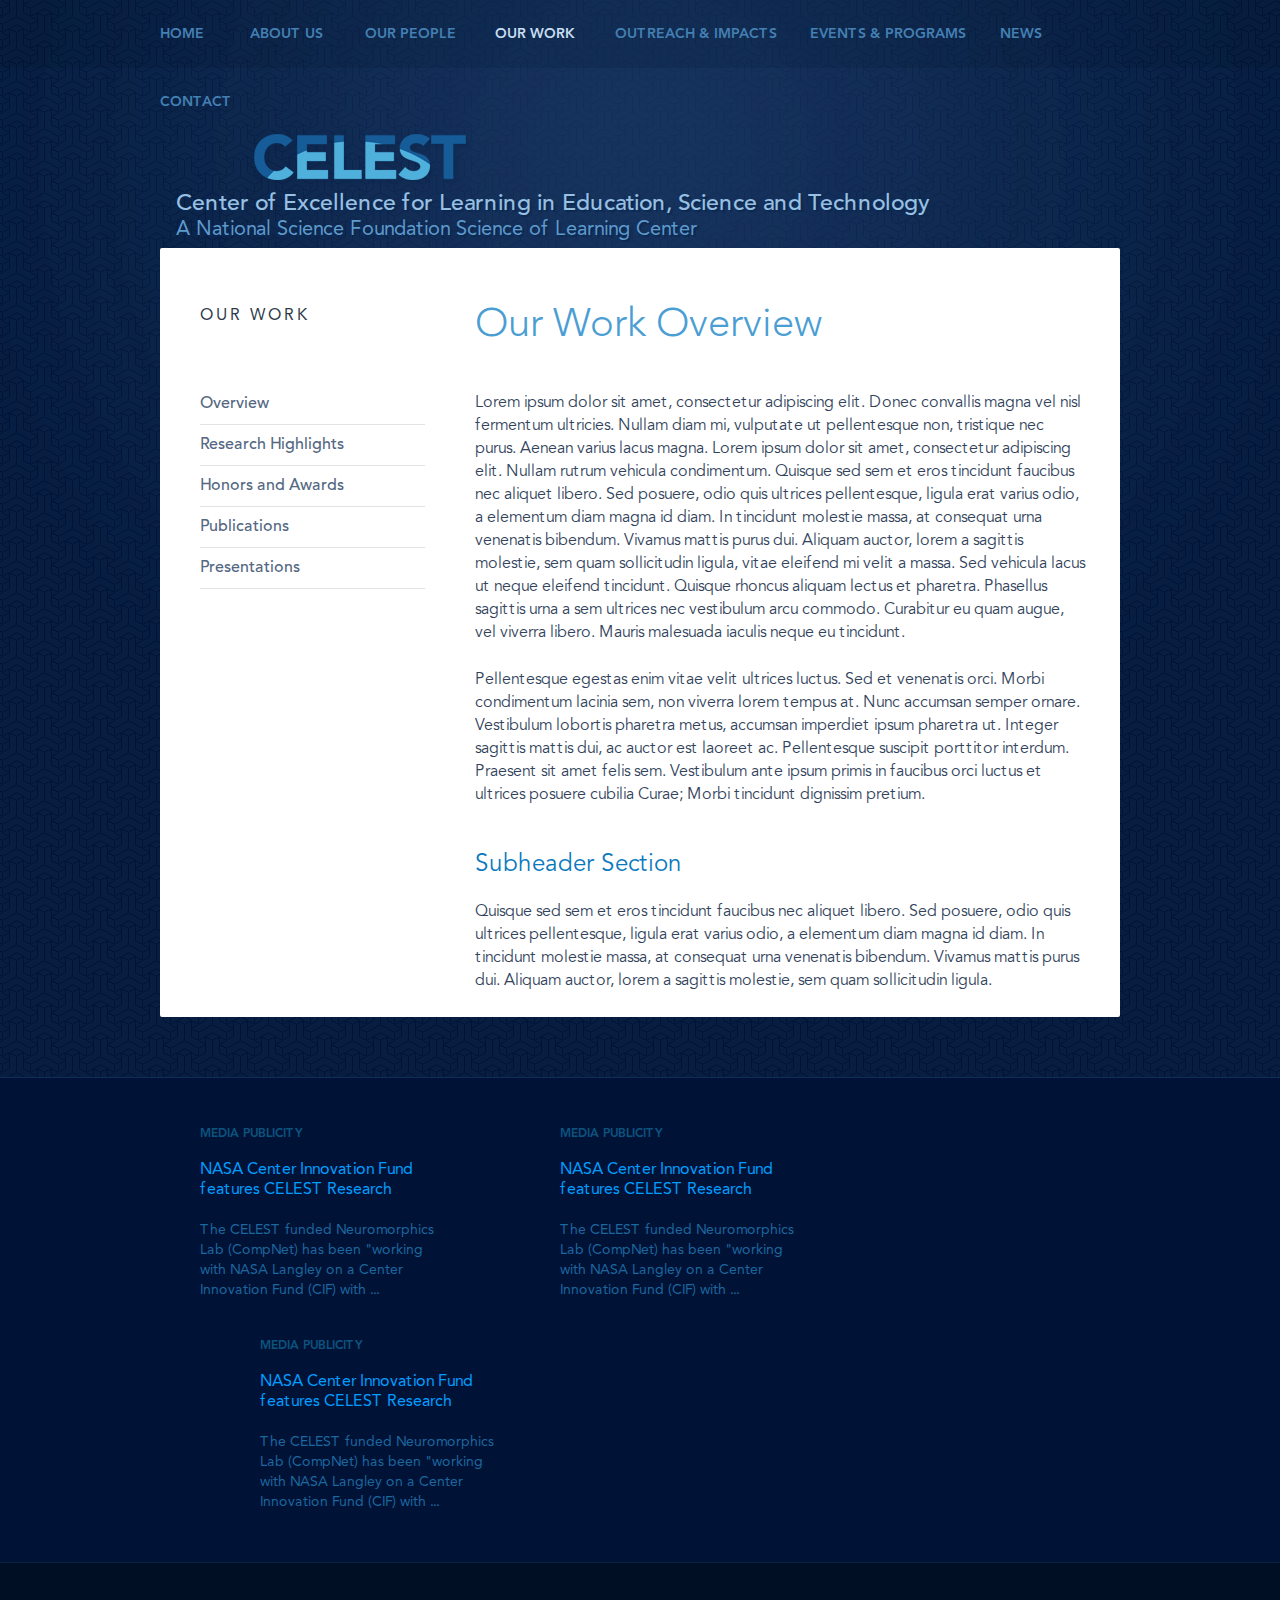
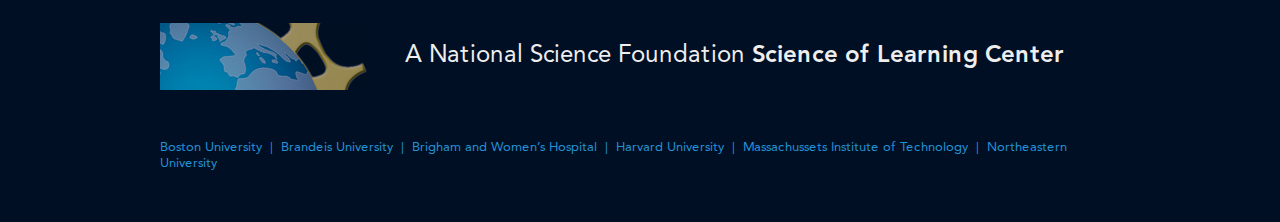
<file: index.html>
<!DOCTYPE html>
<html>
<head>

  <meta charset="utf-8" />
  <meta http-equiv="X-UA-Compatible" content="IE=edge,chrome=1" />
  <meta name="viewport" content="width=device-width, initial-scale=1.0, maximum-scale=1.0">

  <title>CELEST</title>

  <link rel="stylesheet" type="text/css" href="css/skeleton.css"/>
  <link rel="stylesheet" type="text/css" href="css/main.css"/>

</head>
<body>

	<div id="top-sections-container">
		<div id="top-sections">

			<header>

				<ul id="nav" class="container">
					<li><a class="home" href="#">Home</a></li>
					<li><a class="about-us" href="#">About Us</a></li>
					<li><a class="our-people" href="#">Our People</a></li>
					<li class="selected"><a class="our-work" href="#">Our work</a></li>
					<li><a class="outreach-and-impacts" href="#">Outreach &amp; Impacts</a></li>
					<li><a class="events-and-programs" href="#">Events &amp; Programs</a></li>
					<li><a class="news" href="#">News</a></li>
					<li><a class="contact"  href="#">Contact</a></li>
				</ul>

				<section id="nav-mobile" class="container">
					<form action="" method="post">	
						<select>
							<option value="">Navigation</option>
							<option value="">&nbsp;</option>
							<option value="/">Home</option>
							<option value="/about-us">About Us</option>
							<option value="/our-people">Our People</option>
							<option value="/our-work">Our Work</option>
							<option value="/outreach-and-impacts">Outreach &amp; Impacts</option>
							<option value="/events-and-programs">Events &amp; Programs</option>
							<option value="/news">News</option>
							<option value="/contact">Contact</option>
						</select>
					</form>
				</section>

			</header>

			<section id="logo-section">
				<div id="logo-content" class="container">
					<a id="logo" href="/">CELEST</a>
					<div id="logo-subheader">
						<span id="subheader-celest">Center of Excellence for Learning in Education, Science and Technology</span>
						<span id="subheader-nsf">A National Science Foundation Science of Learning Center</span>
					</div>
				</div>
			</section>

			<section id="main" class="container clearfix">
				<section id="sidebar" class="five columns alpha">
					<h3>Our Work</h3>
					<ul id="sidenav">
						<li><a href="#">Overview</a></li>
						<li><a href="#">Research Highlights</a></li>
						<li><a href="#">Honors and Awards</a></li>
						<li class="selected"><a href="#">Publications</a></li>
						<li><a href="#">Presentations</a></li>
					</ul>
				</section>

				<section id="content-container" class="eleven columns omega">
					<section id="content">

						<h1>Our Work Overview</h1>

						<p>Lorem ipsum dolor sit amet, consectetur adipiscing elit. Donec convallis magna vel nisl fermentum ultricies. Nullam diam mi, vulputate ut pellentesque non, tristique nec purus. Aenean varius lacus magna. Lorem ipsum dolor sit amet, consectetur adipiscing elit. Nullam rutrum vehicula condimentum. Quisque sed sem et eros tincidunt faucibus nec aliquet libero. Sed posuere, odio quis ultrices pellentesque, ligula erat varius odio, a elementum diam magna id diam. In tincidunt molestie massa, at consequat urna venenatis bibendum. Vivamus mattis purus dui. Aliquam auctor, lorem a sagittis molestie, sem quam sollicitudin ligula, vitae eleifend mi velit a massa. Sed vehicula lacus ut neque eleifend tincidunt. Quisque rhoncus aliquam lectus et pharetra. Phasellus sagittis urna a sem ultrices nec vestibulum arcu commodo. Curabitur eu quam augue, vel viverra libero. Mauris malesuada iaculis neque eu tincidunt.</p>

						<p>Pellentesque egestas enim vitae velit ultrices luctus. Sed et venenatis orci. Morbi condimentum lacinia sem, non viverra lorem tempus at. Nunc accumsan semper ornare. Vestibulum lobortis pharetra metus, accumsan imperdiet ipsum pharetra ut. Integer sagittis mattis dui, ac auctor est laoreet ac. Pellentesque suscipit porttitor interdum. Praesent sit amet felis sem. Vestibulum ante ipsum primis in faucibus orci luctus et ultrices posuere cubilia Curae; Morbi tincidunt dignissim pretium.</p>

						<h2>Subheader Section</h2>

						<p>Quisque sed sem et eros tincidunt faucibus nec aliquet libero. Sed posuere, odio quis ultrices pellentesque, ligula erat varius odio, a elementum diam magna id diam. In tincidunt molestie massa, at consequat urna venenatis bibendum. Vivamus mattis purus dui. Aliquam auctor, lorem a sagittis molestie, sem quam sollicitudin ligula.</p>

					</section>
				</section>
			</section>

		</div>
	</div>

	<section id="news-footer">
		<section class="container">
			<section id="news-footer-articles">

				<article class="news-item one-third column alpha">
					<span class="news-section">Media Publicity</span>
					<a href="#" class="news-title">NASA Center Innovation Fund features CELEST Research</a>
					<span class="news-description">The CELEST funded Neuromorphics Lab (CompNet) has been "working with NASA Langley on a Center Innovation Fund (CIF) with ...</span>
				</article>

				<article class="news-item one-third column">
					<span class="news-section">Media Publicity</span>
					<a href="#" class="news-title">NASA Center Innovation Fund features CELEST Research</a>
					<span class="news-description">The CELEST funded Neuromorphics Lab (CompNet) has been "working with NASA Langley on a Center Innovation Fund (CIF) with ...</span>
				</article>

				<article class="news-item one-third column omega">
					<span class="news-section">Media Publicity</span>
					<a href="#" class="news-title">NASA Center Innovation Fund features CELEST Research</a>
					<span class="news-description">The CELEST funded Neuromorphics Lab (CompNet) has been "working with NASA Langley on a Center Innovation Fund (CIF) with ...</span>
				</article>

			</section>
		</section>
	</section>

	<footer>
		<section class="container">
			<a id="nsf-footer" href="#">A National Science Foundation <span class="highlight">Science of Learning Center</span></a>
			<div class="universities">
				<a href="http://bu.edu">Boston University</a>&nbsp;&nbsp;|&nbsp;&nbsp;<a href="http://brandeis.edu">Brandeis University</a>&nbsp;&nbsp;|&nbsp;&nbsp;<a href="http://www.brighamandwomens.org/">Brigham and Women&rsquo;s Hospital</a>&nbsp;&nbsp;|&nbsp;&nbsp;<a href="http://harvard.edu">Harvard University</a>&nbsp;&nbsp;|&nbsp;&nbsp;<a href="http://mit.edu">Massachussets Institute of Technology</a>&nbsp;&nbsp;|&nbsp;&nbsp;<a href="http://neu.edu">Northeastern University</a>
			</div>
		</section>
	</footer>

</body>
</html>
</file>
<file: css/skeleton.css>
/*
* Skeleton V1.2
* Copyright 2011, Dave Gamache
* www.getskeleton.com
* Free to use under the MIT license.
* http://www.opensource.org/licenses/mit-license.php
* 6/20/2012
*/


/* Table of Contents
==================================================
    #Base 960 Grid
    #Tablet (Portrait)
    #Mobile (Portrait)
    #Mobile (Landscape)
    #Clearing */



/* #Base 960 Grid
================================================== */

    .container                                  { position: relative; width: 960px; margin: 0 auto; padding: 0; }
    .container .column,
    .container .columns                         { float: left; display: inline; margin-left: 10px; margin-right: 10px; }
    .row                                        { margin-bottom: 20px; }

    /* Nested Column Classes */
    .column.alpha, .columns.alpha               { margin-left: 0; }
    .column.omega, .columns.omega               { margin-right: 0; }

    /* Base Grid */
    .container .one.column,
    .container .one.columns                     { width: 40px;  }
    .container .two.columns                     { width: 100px; }
    .container .three.columns                   { width: 160px; }
    .container .four.columns                    { width: 220px; }
    .container .five.columns                    { width: 280px; }
    .container .six.columns                     { width: 340px; }
    .container .seven.columns                   { width: 400px; }
    .container .eight.columns                   { width: 460px; }
    .container .nine.columns                    { width: 520px; }
    .container .ten.columns                     { width: 580px; }
    .container .eleven.columns                  { width: 640px; }
    .container .twelve.columns                  { width: 700px; }
    .container .thirteen.columns                { width: 760px; }
    .container .fourteen.columns                { width: 820px; }
    .container .fifteen.columns                 { width: 880px; }
    .container .sixteen.columns                 { width: 940px; }

    .container .one-third.column                { width: 300px; }
    .container .two-thirds.column               { width: 620px; }

    /* Offsets */
    .container .offset-by-one                   { padding-left: 60px;  }
    .container .offset-by-two                   { padding-left: 120px; }
    .container .offset-by-three                 { padding-left: 180px; }
    .container .offset-by-four                  { padding-left: 240px; }
    .container .offset-by-five                  { padding-left: 300px; }
    .container .offset-by-six                   { padding-left: 360px; }
    .container .offset-by-seven                 { padding-left: 420px; }
    .container .offset-by-eight                 { padding-left: 480px; }
    .container .offset-by-nine                  { padding-left: 540px; }
    .container .offset-by-ten                   { padding-left: 600px; }
    .container .offset-by-eleven                { padding-left: 660px; }
    .container .offset-by-twelve                { padding-left: 720px; }
    .container .offset-by-thirteen              { padding-left: 780px; }
    .container .offset-by-fourteen              { padding-left: 840px; }
    .container .offset-by-fifteen               { padding-left: 900px; }



/* #Tablet (Portrait)
================================================== */

    /* Note: Design for a width of 768px */

    @media only screen and (min-width: 768px) and (max-width: 959px) {
        .container                                  { width: 768px; }
        .container .column,
        .container .columns                         { margin-left: 10px; margin-right: 10px;  }
        .column.alpha, .columns.alpha               { margin-left: 0; margin-right: 10px; }
        .column.omega, .columns.omega               { margin-right: 0; margin-left: 10px; }
        .alpha.omega                                { margin-left: 0; margin-right: 0; }

        .container .one.column,
        .container .one.columns                     { width: 28px; }
        .container .two.columns                     { width: 76px; }
        .container .three.columns                   { width: 124px; }
        .container .four.columns                    { width: 172px; }
        .container .five.columns                    { width: 220px; }
        .container .six.columns                     { width: 268px; }
        .container .seven.columns                   { width: 316px; }
        .container .eight.columns                   { width: 364px; }
        .container .nine.columns                    { width: 412px; }
        .container .ten.columns                     { width: 460px; }
        .container .eleven.columns                  { width: 508px; }
        .container .twelve.columns                  { width: 556px; }
        .container .thirteen.columns                { width: 604px; }
        .container .fourteen.columns                { width: 652px; }
        .container .fifteen.columns                 { width: 700px; }
        .container .sixteen.columns                 { width: 748px; }

        .container .one-third.column                { width: 236px; }
        .container .two-thirds.column               { width: 492px; }

        /* Offsets */
        .container .offset-by-one                   { padding-left: 48px; }
        .container .offset-by-two                   { padding-left: 96px; }
        .container .offset-by-three                 { padding-left: 144px; }
        .container .offset-by-four                  { padding-left: 192px; }
        .container .offset-by-five                  { padding-left: 240px; }
        .container .offset-by-six                   { padding-left: 288px; }
        .container .offset-by-seven                 { padding-left: 336px; }
        .container .offset-by-eight                 { padding-left: 384px; }
        .container .offset-by-nine                  { padding-left: 432px; }
        .container .offset-by-ten                   { padding-left: 480px; }
        .container .offset-by-eleven                { padding-left: 528px; }
        .container .offset-by-twelve                { padding-left: 576px; }
        .container .offset-by-thirteen              { padding-left: 624px; }
        .container .offset-by-fourteen              { padding-left: 672px; }
        .container .offset-by-fifteen               { padding-left: 720px; }
    }


/*  #Mobile (Portrait)
================================================== */

    /* Note: Design for a width of 320px */

    @media only screen and (max-width: 767px) {
        .container { width: 300px; }
        .container .columns,
        .container .column { margin: 0; }

        .container .one.column,
        .container .one.columns,
        .container .two.columns,
        .container .three.columns,
        .container .four.columns,
        .container .five.columns,
        .container .six.columns,
        .container .seven.columns,
        .container .eight.columns,
        .container .nine.columns,
        .container .ten.columns,
        .container .eleven.columns,
        .container .twelve.columns,
        .container .thirteen.columns,
        .container .fourteen.columns,
        .container .fifteen.columns,
        .container .sixteen.columns,
        .container .one-third.column,
        .container .two-thirds.column  { width: 300px; }

        /* Offsets */
        .container .offset-by-one,
        .container .offset-by-two,
        .container .offset-by-three,
        .container .offset-by-four,
        .container .offset-by-five,
        .container .offset-by-six,
        .container .offset-by-seven,
        .container .offset-by-eight,
        .container .offset-by-nine,
        .container .offset-by-ten,
        .container .offset-by-eleven,
        .container .offset-by-twelve,
        .container .offset-by-thirteen,
        .container .offset-by-fourteen,
        .container .offset-by-fifteen { padding-left: 0; }

    }


/* #Mobile (Landscape)
================================================== */

    /* Note: Design for a width of 480px */

    @media only screen and (min-width: 480px) and (max-width: 767px) {
        .container { width: 420px; }
        .container .columns,
        .container .column { margin: 0; }

        .container .one.column,
        .container .one.columns,
        .container .two.columns,
        .container .three.columns,
        .container .four.columns,
        .container .five.columns,
        .container .six.columns,
        .container .seven.columns,
        .container .eight.columns,
        .container .nine.columns,
        .container .ten.columns,
        .container .eleven.columns,
        .container .twelve.columns,
        .container .thirteen.columns,
        .container .fourteen.columns,
        .container .fifteen.columns,
        .container .sixteen.columns,
        .container .one-third.column,
        .container .two-thirds.column { width: 420px; }
    }


/* #Clearing
================================================== */

    /* Self Clearing Goodness */
    .container:after { content: "\0020"; display: block; height: 0; clear: both; visibility: hidden; }

    /* Use clearfix class on parent to clear nested columns,
    or wrap each row of columns in a <div class="row"> */
    .clearfix:before,
    .clearfix:after,
    .row:before,
    .row:after {
      content: '\0020';
      display: block;
      overflow: hidden;
      visibility: hidden;
      width: 0;
      height: 0; }
    .row:after,
    .clearfix:after {
      clear: both; }
    .row,
    .clearfix {
      zoom: 1; }

    /* You can also use a <br class="clear" /> to clear columns */
    .clear {
      clear: both;
      display: block;
      overflow: hidden;
      visibility: hidden;
      width: 0;
      height: 0;
    }
</file>
<file: css/main.css>
/* Fonts
============================================================================ */

@font-face {
  font-family: 'Avenir Light';
  src: url('../fonts/AvenirLTStd-Light.woff') format('woff'), url('../fonts/AvenirLTStd-Light.ttf') format('truetype');
}

@font-face {
  font-family: 'Avenir Book';
  src: url('../fonts/AvenirLTStd-Book.woff') format('woff'), url('../fonts/AvenirLTStd-Book.ttf') format('truetype');
}

@font-face {
  font-family: 'Avenir Roman';
  src: url('../fonts/AvenirLTStd-Roman.woff') format('woff'), url('../fonts/AvenirLTStd-Roman.ttf') format('truetype');
}

@font-face {
  font-family: 'Avenir Medium';
  src: url('../fonts/AvenirLTStd-Medium.woff') format('woff'), url('../fonts/AvenirLTStd-Medium.ttf') format('truetype');
}

@font-face {
  font-family: 'Avenir Heavy';
  src: url('../fonts/AvenirLTStd-Heavy.woff') format('woff'), url('../fonts/AvenirLTStd-Heavy.ttf') format('truetype');
}


/* Universals
============================================================================ */

html, body {
	margin: 0px;
	padding: 0px;
	-webkit-font-smoothing: antialiased;
}

body {
	background: #000f23;
	font: 19px/25px 'Avenir Book', 'Avenir', 'Helvetica', sans-serif;
}

a {
	text-decoration: none;
}


/* Structure
============================================================================ */

div#top-sections-container {
	background: #071f41 url('../images/background-pattern-with-background-color.gif') top center repeat;
}

	div#top-sections {
		background: url('../images/background-radial-60-percent-opacity.png') top center no-repeat;
		padding: 0px 0px 60px 0px;
	}

		header {
			background: rgba(3, 16, 35, 0.12);
			height: 68px;
			width: 100%;
		}

		section#logo-section {

		}

			div#logo-content {
				height: 59px;
				margin: 0px auto;
				padding: 62px 0px 59px 0px;
			}

	section#main {
		background: #fff;
		border-radius: 2px;
		padding: 60px 0px 0px 0px;
	}

		section#sidebar {

		}

		section#content-container {

		}

			section#content {
				color: #32435b;
				margin: 0px 15px 0px 15px;
			}

	section#news-footer {
		background: #001337;
		border-top: 1px solid #102d56;
		padding: 30px 0px;
	}

	footer {
		background: #000f23;
		border-top: 1px solid #092041;
		padding: 60px 0px 50px 0px;
	}


/* Header
============================================================================ */

#nav {
	list-style: none;
	margin: 0px auto;
	padding: 0px;
}

	#nav li {
		display: block;
		float: left;
	}

		#nav li a {
			color: #4480b3;
			display: inline-block;
			font: normal 14px/68px 'Avenir Heavy', 'Avenir', 'Helvetica', sans-serif;
			text-decoration: none;
			text-transform: uppercase;
		}

			#nav li.selected a {
				color: #c6ddf1;
			}

			#nav li a.home { width: 90px; }
			#nav li a.about-us { width: 115px; }
			#nav li a.our-people { width: 130px; }
			#nav li a.our-work { width: 120px; }
			#nav li a.outreach-and-impacts { width: 195px; }
			#nav li a.events-and-programs { width: 190px; }
			#nav li a.news { width: 85px; }
			#nav li a.contact { width: 90px; }

			@media only screen and (min-width: 768px) and (max-width: 1040px)  {
				#nav li a { font-size: 12px; }
				#nav li a.home { width: 56px; }
				#nav li a.about-us { width: 81px; }
				#nav li a.our-people { width: 96px; }
				#nav li a.our-work { width: 86px; }
				#nav li a.outreach-and-impacts { width: 161px; }
				#nav li a.events-and-programs { width: 156px; }
				#nav li a.news { width: 51px; }
				#nav li a.contact { width: 56px; }
			}

			@media only screen and (max-width: 768px)  {
				#nav { display: none; }
			}

#nav-mobile {
	display: none;
	margin: 0px auto;
	padding: 20px 0px 0px 0px;
	width: 200px;
}

	#nav-mobile select {
		width: 200px;
	}

	@media only screen and (max-width: 768px)  {
		header { background: rgba(3, 16, 35, 0.20); border-bottom: 1px solid #224778; }
		#nav-mobile { display: block; }
	}


/* Logo
============================================================================ */

a#logo {
	background: url('../images/celest-logo.png') center center no-repeat;
	display: block;
	float: left;
	height: 59px;
	text-indent: -5000px;
	width: 224px;
}

div#logo-subheader {
	float: left;
	height: 48px;
	margin: 4px 0px 7px 16px;
	text-shadow: 2px 2px 1px #0c2952;
	width: 800px;
}

	span#subheader-celest {
		color: #98c0e2;
		display: inline-block;
		font: 23px/23px 'Avenir Medium', 'Avenir', 'Helvetica', sans-serif;
	}

	span#subheader-nsf {
		color: #5f9acc;
		display: inline-block;
		font: 20px/23px 'Avenir Roman', 'Avenir', 'Helvetica', sans-serif;
	}

	@media only screen and (min-width: 768px) and (max-width: 1040px)  {
		div#logo-subheader { width: 520px; }
		span#subheader-celest { font-size: 15px; line-height: 16px; }
		span#subheader-nsf { font-size: 15px; line-height: 15px; }
	}

	@media only screen and (max-width: 768px)  {
		div#logo-content { padding: 42px 0px 40px 0px; }
		a#logo { width: 100%; }
		div#logo-subheader { display: none; }
	}


/* Sidebar
============================================================================ */

section#sidebar h3 {
	color: #2e3a4a;
	letter-spacing: 3px;
	margin: 0px 40px 60px 40px;
	font: 16px/16px 'Avenir Roman', 'Avenir', 'Helvetica', sans-serif;
	text-transform: uppercase;
}

	@media only screen and (max-width: 768px)  {
		section#sidebar h3 {
			margin-bottom: 40px;
		}
	}

ul#sidenav  {
	font: 16px/20px 'Avenir Medium', 'Avenir', 'Helvetica', sans-serif;
	list-style: none;
	margin: 0px 15px 60px 40px;
	padding: 0px;
}

	ul#sidenav li {
		border-bottom: 1px solid #e3e3e3;
	}

		ul#sidenav li a {
			color: #556882;
			display: block;
			padding: 10px 0px 10px 0px;
		}

			ul#sidenav li.select a {
				color: #2e3a4a;
			}


/* Content
============================================================================ */

section#content h1 {
	color: #4a9ed3;
	font: 40px/40px 'Avenir Light', 'Avenir', 'Helvetica', sans-serif;
	margin: -2px 0px 46px 0px;
}

	@media only screen and (max-width: 768px)  {
		section#content h1 {
			font-size: 30px;
			margin-bottom: 24px;
			margin-top: 60px;
		}
	}

section#content h2 {
	color: #0b79be;
	font: 24px/24px 'Avenir Book', 'Avenir', 'Helvetica', sans-serif;
	margin: 46px 0px 1em 0px;
}

section#content p {
	font: 16px/23px 'Avenir Book', 'Avenir', 'Helvetica', sans-serif;
	margin: 0px 0px 1.5em 0px;
}

section#content a {
	text-decoration: underline;
}


/* News Footer
============================================================================ */

section#news-footer-articles {
	margin: 0px 40px;
}

	section#news-footer-articles article {
		margin-left: 60px;
		margin-right: 60px;
		padding: 20px 0px;
		width: 240px;
	}

	section#news-footer-articles article:first-child { margin-left: 0px; }
	section#news-footer-articles article:last-child { margin-right: 0px; }

		@media only screen and (min-width: 768px) and (max-width: 1040px)  {
			section#news-footer-articles { margin: 0px 40px; }

			section#news-footer-articles article {
				margin-left: 36px;
				margin-right: 36px;
				width: 180px;
			}
		}

		@media only screen and (max-width: 768px)  {
			section#news-footer-articles { margin: 0px; }
			section#news-footer-articles article { margin-left: 0px; margin-right: 0px; width: 100%; }
		}

		section#news-footer-articles span.news-section {
			color: #0d537f;
			display: block;
			font: 12px/12px 'Avenir Heavy', 'Avenir', 'Helvetica', sans-serif;
			margin: 0px 0px 20px 0px;
			text-transform: uppercase;
		}

		section#news-footer-articles a.news-title {
			color: #029eff;
			display: block;
			font: 16px/20px 'Avenir Roman', 'Avenir', 'Helvetica', sans-serif;
			margin: 0px 0px 20px 0px;
		}

			section#news-footer-articles a.news-title:hover {
				text-decoration: underline;
			}

		section#news-footer-articles span.news-description {
			color: #1d679f;
			display: block;
			font: 14px/20px 'Avenir Roman', 'Avenir', 'Helvetica', sans-serif;
		}


/* Footer
============================================================================ */

a#nsf-footer {
	background: url('../images/footer-nsf.jpg') top left no-repeat;
	color: #eee;
	display: block;
	font: 24px/67px 'Avenir Roman', 'Avenir', 'Helvetica', sans-serif;
	height: 67px;
	padding-left: 245px;
}

	a#nsf-footer span.highlight {
		font-family: 'Avenir Heavy', 'Avenir', 'Helvetica', sans-serif;
	}

	@media only screen and (min-width: 768px) and (max-width: 1040px)  {
		a#nsf-footer { font-size: 24px; padding-left: 40px; }
	}

	@media only screen and (max-width: 768px)  {
		a#nsf-footer { font-size: 18px; line-height: 33px; padding-left: 40px; }
		a#nsf-footer span.highlight { display: block; }
	}

footer .universities {
	color: #2492d7;
	font: 13px/16px 'Avenir Roman', 'Avenir', 'Helvetica', sans-serif;
	padding: 50px 0px 0px 0px;
}

	footer .universities a {
		color: #2492d7;
	}

		footer .universities a: hover {
			text-decoration: underline;
		}
</file>
